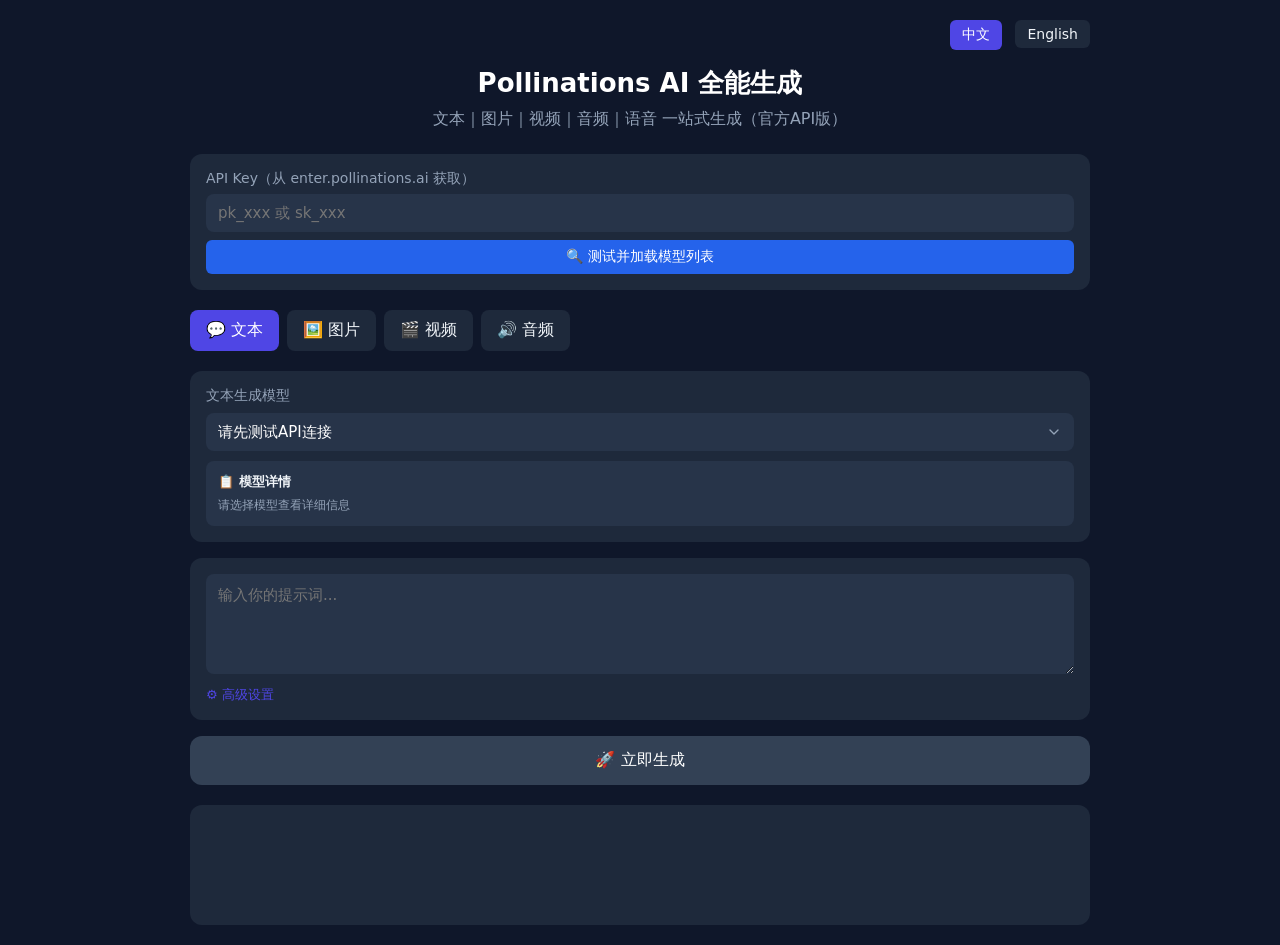
<file: Pollinations AI All-in-One Generation.html>
<!DOCTYPE html>
<html lang="zh-CN">
<head>
<meta charset="UTF-8">
<meta name="viewport" content="width=device-width, initial-scale=1.0">
<title>Pollinations AI 全能生成</title>
<style>
* {
  margin: 0;
  padding: 0;
  box-sizing: border-box;
  font-family: system-ui, -apple-system, sans-serif;
}
:root {
  --p: #4F46E5;
  --p-hover: #4338CA;
  --bg: #0F172A;
  --card: #1E293B;
  --text: #F1F5F9;
  --gray: #94A3B8;
  --radius: 12px;
}
body {
  background: var(--bg);
  color: var(--text);
  min-height: 100vh;
  padding: 20px;
}
.container {
  max-width: 900px;
  margin: 0 auto;
}
/* 语言切换按钮样式 */
.lang-switch {
  text-align: right;
  margin-bottom: 16px;
}
.lang-btn {
  padding: 6px 12px;
  background: var(--card);
  color: var(--text);
  border: none;
  border-radius: 6px;
  cursor: pointer;
  font-size: 14px;
  margin-left: 8px;
  transition: 0.2s;
}
.lang-btn.active {
  background: var(--p);
  color: white;
}
.lang-btn:hover {
  background: #273449;
}
.header {
  text-align: center;
  margin-bottom: 24px;
}
.header h1 {
  font-size: 26px;
  margin-bottom: 8px;
  color: #fff;
}
.header p {
  color: var(--gray);
}
.api-box {
  background: var(--card);
  padding: 16px;
  border-radius: var(--radius);
  margin-bottom: 20px;
}
.api-box label {
  font-size: 14px;
  color: var(--gray);
  display: block;
  margin-bottom: 6px;
}
.api-box input {
  width: 100%;
  padding: 10px 12px;
  border-radius: 8px;
  border: none;
  background: #273449;
  color: #fff;
  font-size: 15px;
}
.api-box .btn-test {
  width: 100%;
  padding: 8px;
  margin-top: 8px;
  background: #2563eb;
  color: white;
  border: none;
  border-radius: 6px;
  font-size: 14px;
  cursor: pointer;
}
.api-box .btn-test:hover {
  background: #1d4ed8;
}
.api-box .test-status {
  margin-top: 8px;
  font-size: 12px;
  padding: 6px;
  border-radius: 4px;
  display: none;
}
.api-box .test-success {
  background: #166534;
  color: #dcfce7;
  display: block;
}
.api-box .test-error {
  background: #dc2626;
  color: #fee2e2;
  display: block;
}
.tabs {
  display: flex;
  gap: 8px;
  margin-bottom: 16px;
  overflow-x: auto;
  padding-bottom: 4px;
}
.tab {
  padding: 10px 16px;
  background: var(--card);
  border-radius: 8px;
  cursor: pointer;
  white-space: nowrap;
  transition: 0.2s;
}
.tab.active {
  background: var(--p);
  color: white;
}
/* 模型选择样式 */
.model-selector {
  background: var(--card);
  padding: 16px;
  border-radius: var(--radius);
  margin-bottom: 16px;
  display: none;
}
.model-selector.active {
  display: block;
}
.model-selector label {
  font-size: 14px;
  color: var(--gray);
  display: block;
  margin-bottom: 8px;
}
.model-select {
  width: 100%;
  padding: 10px 12px;
  border-radius: 8px;
  border: none;
  background: #273449;
  color: #fff;
  font-size: 15px;
  appearance: none;
  background-image: url("data:image/svg+xml;charset=UTF-8,%3csvg xmlns='http://www.w3.org/2000/svg' viewBox='0 0 24 24' fill='none' stroke='%2394A3B8' stroke-width='2' stroke-linecap='round' stroke-linejoin='round'%3e%3cpath d='M6 9l6 6 6-6'/%3e%3c/svg%3e");
  background-repeat: no-repeat;
  background-position: right 12px center;
  background-size: 16px;
  padding-right: 40px;
}
/* 模型元数据详情面板 */
.model-metadata {
  background: #273449;
  padding: 12px;
  border-radius: 8px;
  margin-top: 10px;
  font-size: 12px;
  color: var(--gray);
  max-height: 200px;
  overflow-y: auto;
}
.model-metadata h4 {
  color: var(--text);
  font-size: 13px;
  margin-bottom: 6px;
  display: flex;
  align-items: center;
  gap: 6px;
}
.model-metadata .metadata-item {
  margin-bottom: 4px;
  padding: 4px 0;
  border-bottom: 1px solid #334155;
}
.model-metadata .metadata-key {
  color: #94A3B8;
  font-weight: 500;
}
.model-metadata .metadata-value {
  color: #F1F5F9;
  margin-left: 4px;
}
.input-box {
  background: var(--card);
  padding: 16px;
  border-radius: var(--radius);
  margin-bottom: 16px;
}
.prompt {
  width: 100%;
  min-height: 100px;
  padding: 12px;
  border-radius: 8px;
  border: none;
  background: #273449;
  color: #fff;
  resize: vertical;
  font-size: 15px;
}
/* 高级参数设置 */
.advanced-params {
  background: #273449;
  padding: 12px;
  border-radius: 8px;
  margin-top: 10px;
  display: none;
}
.advanced-params.active {
  display: block;
}
.param-row {
  display: flex;
  gap: 10px;
  margin-bottom: 8px;
  flex-wrap: wrap;
}
.param-item {
  flex: 1;
  min-width: 120px;
}
.param-item label {
  font-size: 12px;
  color: var(--gray);
  margin-bottom: 4px;
  display: block;
}
.param-item input, .param-item select {
  width: 100%;
  padding: 6px 8px;
  border-radius: 6px;
  border: none;
  background: #1E293B;
  color: #fff;
  font-size: 14px;
}
.advanced-toggle {
  font-size: 13px;
  color: var(--p);
  cursor: pointer;
  margin-top: 8px;
  display: inline-block;
}
.btn-generate {
  width: 100%;
  padding: 14px;
  background: var(--p);
  color: white;
  border: none;
  border-radius: var(--radius);
  font-size: 16px;
  font-weight: 500;
  cursor: pointer;
  transition: 0.2s;
}
.btn-generate:hover {
  background: var(--p-hover);
}
.btn-generate:disabled {
  background: #334155;
  cursor: not-allowed;
}
.result {
  margin-top: 20px;
  background: var(--card);
  padding: 16px;
  border-radius: var(--radius);
  min-height: 120px;
}
.result img, .result video, .result audio {
  max-width: 100%;
  border-radius: 8px;
  margin-top: 10px;
}
.result a {
  color: var(--p);
  text-decoration: none;
  margin-top: 8px;
  display: inline-block;
}
.loading {
  color: var(--gray);
  padding: 20px;
  text-align: center;
}
.error {
  color: #EF4444;
  padding: 12px;
}
/* 响应式优化 */
@media (max-width: 600px) {
  .param-row {
    flex-direction: column;
    gap: 8px;
  }
  .param-item {
    min-width: 100%;
  }
}
</style>
</head>
<body>
<div class="container">
  <!-- 语言切换按钮 -->
  <div class="lang-switch">
    <button class="lang-btn active" data-lang="zh">中文</button>
    <button class="lang-btn" data-lang="en">English</button>
  </div>

  <div class="header">
    <h1 data-lang-key="title">Pollinations AI 全能生成</h1>
    <p data-lang-key="subtitle">文本｜图片｜视频｜音频｜语音 一站式生成（官方API版）</p>
  </div>

  <div class="api-box">
    <label data-lang-key="api_key_label">API Key（从 enter.pollinations.ai 获取）</label>
    <input type="password" id="apiKey" placeholder="pk_xxx 或 sk_xxx" data-lang-placeholder="api_key_placeholder">
    <button class="btn-test" id="testApi" data-lang-key="test_api_btn">🔍 测试并加载模型列表</button>
    <div class="test-status" id="testStatus"></div>
  </div>

  <div class="tabs">
    <div class="tab active" data-type="text" data-lang-key="tab_text">💬 文本</div>
    <div class="tab" data-type="image" data-lang-key="tab_image">🖼️ 图片</div>
    <div class="tab" data-type="video" data-lang-key="tab_video">🎬 视频</div>
    <div class="tab" data-type="audio" data-lang-key="tab_audio">🔊 音频</div>
  </div>

  <!-- 文本模型选择 -->
  <div class="model-selector active" id="text-models">
    <label data-lang-key="text_model_label">文本生成模型</label>
    <select class="model-select" id="text-model">
      <option value="" data-lang-key="select_model_default">请先测试API连接</option>
    </select>
    <!-- 模型元数据面板 -->
    <div class="model-metadata" id="text-metadata">
      <h4 data-lang-key="model_details">📋 模型详情</h4>
      <div data-lang-key="select_model_to_view">请选择模型查看详细信息</div>
    </div>
  </div>

  <!-- 图片模型选择 -->
  <div class="model-selector" id="image-models">
    <label data-lang-key="image_model_label">图片生成模型</label>
    <select class="model-select" id="image-model">
      <option value="" data-lang-key="select_model_default">请先测试API连接</option>
    </select>
    <!-- 模型元数据面板 -->
    <div class="model-metadata" id="image-metadata">
      <h4 data-lang-key="model_details">📋 模型详情</h4>
      <div data-lang-key="select_model_to_view">请选择模型查看详细信息</div>
    </div>
  </div>

  <!-- 视频模型选择 -->
  <div class="model-selector" id="video-models">
    <label data-lang-key="video_model_label">视频生成模型</label>
    <select class="model-select" id="video-model">
      <option value="" data-lang-key="select_model_default">请先测试API连接</option>
    </select>
    <!-- 模型元数据面板 -->
    <div class="model-metadata" id="video-metadata">
      <h4 data-lang-key="model_details">📋 模型详情</h4>
      <div data-lang-key="select_model_to_view">请选择模型查看详细信息</div>
    </div>
  </div>

  <!-- 音频模型选择 -->
  <div class="model-selector" id="audio-models">
    <label data-lang-key="audio_model_label">音频生成模型</label>
    <select class="model-select" id="audio-model">
      <option value="" data-lang-key="select_model_default">请先测试API连接</option>
    </select>
    <!-- 模型元数据面板 -->
    <div class="model-metadata" id="audio-metadata">
      <h4 data-lang-key="model_details">📋 模型详情</h4>
      <div data-lang-key="select_model_to_view">请选择模型查看详细信息</div>
    </div>
  </div>

  <div class="input-box">
    <textarea class="prompt" id="prompt" placeholder="输入你的提示词..." data-lang-placeholder="prompt_placeholder"></textarea>
    <div class="advanced-toggle" id="advanced-toggle" data-lang-key="advanced_settings">⚙️ 高级设置</div>
    
    <!-- 高级参数设置 -->
    <div class="advanced-params" id="advanced-params">
      <!-- 文本参数 -->
      <div class="param-row" id="text-params">
        <div class="param-item">
          <label data-lang-key="temperature_label">温度值 (Temperature)</label>
          <input type="number" id="text-temp" value="0.7" min="0" max="2" step="0.1">
        </div>
        <div class="param-item">
          <label data-lang-key="max_tokens_label">最大长度 (Max Tokens)</label>
          <input type="number" id="text-tokens" value="2000" min="100" max="4000">
        </div>
        <div class="param-item">
          <label data-lang-key="role_label">角色</label>
          <select id="text-role">
            <option value="user" data-lang-key="role_user">用户</option>
            <option value="system" data-lang-key="role_system">系统</option>
            <option value="assistant" data-lang-key="role_assistant">助手</option>
          </select>
        </div>
      </div>

      <!-- 图片参数 -->
      <div class="param-row" id="image-params" style="display: none;">
        <div class="param-item">
          <label data-lang-key="width_label">宽度</label>
          <input type="number" id="image-width" value="1024" min="256" max="4096">
        </div>
        <div class="param-item">
          <label data-lang-key="height_label">高度</label>
          <input type="number" id="image-height" value="1024" min="256" max="4096">
        </div>
        <div class="param-item">
          <label data-lang-key="style_label">风格</label>
          <select id="image-style">
            <option value="" data-lang-key="style_default">默认</option>
            <option value="photorealistic" data-lang-key="style_photorealistic">写实</option>
            <option value="anime" data-lang-key="style_anime">动漫</option>
            <option value="digital-art" data-lang-key="style_digital_art">数字艺术</option>
            <option value="3d" data-lang-key="style_3d">3D</option>
            <option value="oil-painting" data-lang-key="style_oil_painting">油画</option>
          </select>
        </div>
      </div>

      <!-- 视频参数 -->
      <div class="param-row" id="video-params" style="display: none;">
        <div class="param-item">
          <label data-lang-key="duration_label">时长 (秒)</label>
          <input type="number" id="video-duration" value="10" min="2" max="60">
        </div>
        <div class="param-item">
          <label data-lang-key="resolution_label">分辨率</label>
          <select id="video-res">
            <option value="720p" data-lang-key="res_720p">720p</option>
            <option value="1080p" selected data-lang-key="res_1080p">1080p</option>
            <option value="4k" data-lang-key="res_4k">4K (预览)</option>
          </select>
        </div>
        <div class="param-item">
          <label data-lang-key="fps_label">帧率</label>
          <input type="number" id="video-fps" value="24" min="10" max="60">
        </div>
      </div>

      <!-- 音频参数 -->
      <div class="param-row" id="audio-params" style="display: none;">
        <div class="param-item">
          <label data-lang-key="duration_label">时长 (秒)</label>
          <input type="number" id="audio-duration" value="30" min="5" max="300">
        </div>
        <div class="param-item">
          <label data-lang-key="voice_label">语音</label>
          <select id="audio-voice">
            <option value="nova" data-lang-key="voice_nova">Nova (默认)</option>
            <option value="rachel" data-lang-key="voice_rachel">Rachel</option>
            <option value="dave" data-lang-key="voice_dave">Dave</option>
            <option value="samantha" data-lang-key="voice_samantha">Samantha</option>
            <option value="chinese-female" data-lang-key="voice_chinese_female">中文女声</option>
            <option value="chinese-male" data-lang-key="voice_chinese_male">中文男声</option>
          </select>
        </div>
        <div class="param-item">
          <label data-lang-key="format_label">格式</label>
          <select id="audio-format">
            <option value="mp3" data-lang-key="format_mp3">MP3</option>
            <option value="wav" data-lang-key="format_wav">WAV</option>
            <option value="ogg" data-lang-key="format_ogg">OGG</option>
          </select>
        </div>
      </div>
    </div>
  </div>

  <button class="btn-generate" id="generate" disabled data-lang-key="generate_btn">🚀 立即生成</button>

  <div class="result" id="result"></div>
</div>

<script>
const base = "https://gen.pollinations.ai";
let currentType = "text";
let apiKeyValid = false;
let currentLang = "zh"; // 默认语言

// 语言包定义
const translations = {
  zh: {
    title: "Pollinations AI 全能生成",
    subtitle: "文本｜图片｜视频｜音频｜语音 一站式生成（官方API版）",
    api_key_label: "API Key（从 enter.pollinations.ai 获取）",
    api_key_placeholder: "pk_xxx 或 sk_xxx",
    test_api_btn: "🔍 测试并加载模型列表",
    tab_text: "💬 文本",
    tab_image: "🖼️ 图片",
    tab_video: "🎬 视频",
    tab_audio: "🔊 音频",
    text_model_label: "文本生成模型",
    image_model_label: "图片生成模型",
    video_model_label: "视频生成模型",
    audio_model_label: "音频生成模型",
    select_model_default: "请先测试API连接",
    model_details: "📋 模型详情",
    select_model_to_view: "请选择模型查看详细信息",
    prompt_placeholder: "输入你的提示词...",
    advanced_settings: "⚙️ 高级设置",
    temperature_label: "温度值 (Temperature)",
    max_tokens_label: "最大长度 (Max Tokens)",
    role_label: "角色",
    role_user: "用户",
    role_system: "系统",
    role_assistant: "助手",
    width_label: "宽度",
    height_label: "高度",
    style_label: "风格",
    style_default: "默认",
    style_photorealistic: "写实",
    style_anime: "动漫",
    style_digital_art: "数字艺术",
    style_3d: "3D",
    style_oil_painting: "油画",
    duration_label: "时长 (秒)",
    resolution_label: "分辨率",
    res_720p: "720p",
    res_1080p: "1080p",
    res_4k: "4K (预览)",
    fps_label: "帧率",
    voice_label: "语音",
    voice_nova: "Nova (默认)",
    voice_rachel: "Rachel",
    voice_dave: "Dave",
    voice_samantha: "Samantha",
    voice_chinese_female: "中文女声",
    voice_chinese_male: "中文男声",
    format_label: "格式",
    format_mp3: "MP3",
    format_wav: "WAV",
    format_ogg: "OGG",
    generate_btn: "🚀 立即生成",
    // 动态文本
    test_connecting: "🔄 正在测试API连接并加载模型列表...",
    test_success: "✅ API验证成功，模型列表已加载（含完整元数据）",
    test_error_empty: "❌ 请输入有效的API Key",
    generating_text: "⏳ 正在生成文本，请稍候...",
    generating_image: "⏳ 正在生成图片，请稍候...",
    generating_video: "⏳ 正在生成视频，请稍候...",
    generating_audio: "⏳ 正在生成音频，请稍候...",
    error_api_required: "❌ 请先测试并验证API Key",
    error_api_empty: "❌ 请输入 Pollinations API Key",
    error_prompt_empty: "❌ 请输入提示词",
    error_model_required: "❌ 请选择有效的生成模型",
    download_image: "📥 下载图片",
    download_video: "📥 下载视频",
    download_audio: "📥 下载音频",
    using_model: "使用模型",
    temperature: "温度值",
    max_tokens: "Max Tokens",
    dimensions: "尺寸",
    duration: "时长",
    resolution: "分辨率",
    fps: "帧率",
    voice: "语音",
    format: "格式",
    model_id: "ID",
    pricing: "定价",
    capabilities: "核心能力",
    metadata: "元数据",
    select_model_to_view_details: "请选择模型查看完整的定价、能力和元数据信息",
    browser_not_support_video: "你的浏览器不支持视频播放",
    browser_not_support_audio: "你的浏览器不支持音频播放",
    no_result: "无返回结果",
    generating_failed: "生成失败"
  },
  en: {
    title: "Pollinations AI All-in-One Generation",
    subtitle: "Text | Image | Video | Audio | Voice One-stop Generation (Official API Version)",
    api_key_label: "API Key (Get from enter.pollinations.ai)",
    api_key_placeholder: "pk_xxx or sk_xxx",
    test_api_btn: "🔍 Test and Load Model List",
    tab_text: "💬 Text",
    tab_image: "🖼️ Image",
    tab_video: "🎬 Video",
    tab_audio: "🔊 Audio",
    text_model_label: "Text Generation Model",
    image_model_label: "Image Generation Model",
    video_model_label: "Video Generation Model",
    audio_model_label: "Audio Generation Model",
    select_model_default: "Please test API connection first",
    model_details: "📋 Model Details",
    select_model_to_view: "Please select a model to view details",
    prompt_placeholder: "Enter your prompt...",
    advanced_settings: "⚙️ Advanced Settings",
    temperature_label: "Temperature",
    max_tokens_label: "Max Tokens",
    role_label: "Role",
    role_user: "User",
    role_system: "System",
    role_assistant: "Assistant",
    width_label: "Width",
    height_label: "Height",
    style_label: "Style",
    style_default: "Default",
    style_photorealistic: "Photorealistic",
    style_anime: "Anime",
    style_digital_art: "Digital Art",
    style_3d: "3D",
    style_oil_painting: "Oil Painting",
    duration_label: "Duration (seconds)",
    resolution_label: "Resolution",
    res_720p: "720p",
    res_1080p: "1080p",
    res_4k: "4K (Preview)",
    fps_label: "FPS",
    voice_label: "Voice",
    voice_nova: "Nova (Default)",
    voice_rachel: "Rachel",
    voice_dave: "Dave",
    voice_samantha: "Samantha",
    voice_chinese_female: "Chinese Female",
    voice_chinese_male: "Chinese Male",
    format_label: "Format",
    format_mp3: "MP3",
    format_wav: "WAV",
    format_ogg: "OGG",
    generate_btn: "🚀 Generate Now",
    // 动态文本
    test_connecting: "🔄 Testing API connection and loading model list...",
    test_success: "✅ API verification successful, model list loaded (with full metadata)",
    test_error_empty: "❌ Please enter a valid API Key",
    generating_text: "⏳ Generating text, please wait...",
    generating_image: "⏳ Generating image, please wait...",
    generating_video: "⏳ Generating video, please wait...",
    generating_audio: "⏳ Generating audio, please wait...",
    error_api_required: "❌ Please test and verify API Key first",
    error_api_empty: "❌ Please enter Pollinations API Key",
    error_prompt_empty: "❌ Please enter a prompt",
    error_model_required: "❌ Please select a valid generation model",
    download_image: "📥 Download Image",
    download_video: "📥 Download Video",
    download_audio: "📥 Download Audio",
    using_model: "Using Model",
    temperature: "Temperature",
    max_tokens: "Max Tokens",
    dimensions: "Dimensions",
    duration: "Duration",
    resolution: "Resolution",
    fps: "FPS",
    voice: "Voice",
    format: "Format",
    model_id: "ID",
    pricing: "Pricing",
    capabilities: "Core Capabilities",
    metadata: "Metadata",
    select_model_to_view_details: "Please select a model to view full pricing, capabilities and metadata",
    browser_not_support_video: "Your browser does not support video playback",
    browser_not_support_audio: "Your browser does not support audio playback",
    no_result: "No results returned",
    generating_failed: "Generation failed"
  }
};

// 语言切换函数
function switchLanguage(lang) {
  currentLang = lang;
  
  // 更新按钮状态
  document.querySelectorAll('.lang-btn').forEach(btn => {
    btn.classList.toggle('active', btn.dataset.lang === lang);
  });
  
  // 更新静态文本
  document.querySelectorAll('[data-lang-key]').forEach(el => {
    const key = el.dataset.langKey;
    if (translations[lang][key]) {
      el.textContent = translations[lang][key];
    }
  });
  
  // 更新占位符
  document.querySelectorAll('[data-lang-placeholder]').forEach(el => {
    const key = el.dataset.langPlaceholder;
    if (translations[lang][key]) {
      el.placeholder = translations[lang][key];
    }
  });
  
  // 更新模型选择器中的默认选项
  document.querySelectorAll('.model-select option[value=""]').forEach(el => {
    el.textContent = translations[lang].select_model_default;
  });
  
  // 更新模型元数据面板默认文本
  document.querySelectorAll('.model-metadata h4').forEach(el => {
    el.textContent = translations[lang].model_details;
  });
  document.querySelectorAll('.model-metadata div[data-lang-key="select_model_to_view"]').forEach(el => {
    el.textContent = translations[lang].select_model_to_view;
  });
  
  // 更新生成按钮文本
  document.getElementById('generate').textContent = translations[lang].generate_btn;
  
  // 更新模型元数据显示（如果已选择模型）
  updateModelMetadata(currentType);
}

// 绑定语言切换事件
document.querySelectorAll('.lang-btn').forEach(btn => {
  btn.addEventListener('click', () => {
    switchLanguage(btn.dataset.lang);
  });
});

// 存储所有模型的完整元数据
let allModelsMetadata = {
  text: {},
  image: {},
  video: {},
  audio: {}
};

// 模型配置映射（严格遵循官方API文档）
const modelEndpoints = {
  text: "/text/models",          // 官方文档：GET /text/models
  image: "/image/models",        // 官方文档：GET /image/models
  video: "/video/models",        // 官方文档：GET /video/models
  audio: "/audio/models"         // 官方文档：GET /audio/models
};

const generateEndpoints = {
  text: "/v1/chat/completions",  // 官方OpenAI兼容接口
  image: "/image",
  video: "/video",
  audio: "/audio"
};

// 标签切换
document.querySelectorAll(".tab").forEach(tab => {
  tab.addEventListener("click", () => {
    // 切换标签激活状态
    document.querySelectorAll(".tab").forEach(t => t.classList.remove("active"));
    tab.classList.add("active");
    currentType = tab.dataset.type;
    
    // 切换模型选择器
    document.querySelectorAll(".model-selector").forEach(ms => ms.classList.remove("active"));
    document.getElementById(`${currentType}-models`).classList.add("active");
    
    // 切换高级参数
    document.querySelectorAll(".param-row").forEach(pr => pr.style.display = "none");
    if (currentType !== "text") {
      document.getElementById(`${currentType}-params`).style.display = "flex";
    } else {
      document.getElementById("text-params").style.display = "flex";
    }
    
    // 更新模型元数据显示
    updateModelMetadata(currentType);
  });
});

// 高级设置切换
document.getElementById("advanced-toggle").addEventListener("click", () => {
  document.getElementById("advanced-params").classList.toggle("active");
});

// 测试API并加载模型列表
document.getElementById("testApi").addEventListener("click", async () => {
  const key = document.getElementById("apiKey").value.trim();
  const testStatus = document.getElementById("testStatus");
  const generateBtn = document.getElementById("generate");
  
  // 验证API Key
  if (!key) {
    testStatus.className = "test-status test-error";
    testStatus.textContent = translations[currentLang].test_error_empty;
    return;
  }
  
  // 显示加载状态
  testStatus.className = "test-status test-success";
  testStatus.textContent = translations[currentLang].test_connecting;
  document.getElementById("testApi").disabled = true;
  generateBtn.disabled = true;
  
  try {
    // 1. 先测试API连通性（调用通用模型列表接口）
    const testResponse = await fetch(`${base}/models`, {
      method: "GET",
      headers: {
        "Authorization": `Bearer ${key}`,
        "Content-Type": "application/json"
      },
      timeout: 10000
    });
    
    if (!testResponse.ok) {
      throw new Error(`API verification failed: ${testResponse.status} ${testResponse.statusText}`);
    }
    
    // 2. 按类型加载各模块的模型列表（严格遵循官方文档的接口）
    const modelTypes = ["text", "image", "video", "audio"];
    for (const type of modelTypes) {
      try {
        const modelResponse = await fetch(`${base}${modelEndpoints[type]}`, {
          method: "GET",
          headers: {
            "Authorization": `Bearer ${key}`,
            "Content-Type": "application/json"
          },
          timeout: 10000
        });
        
        if (modelResponse.ok) {
          const models = await modelResponse.json();
          // 修复：存储完整元数据
          allModelsMetadata[type] = processModelMetadata(models);
          // 填充模型列表
          populateModelList(`${type}-model`, allModelsMetadata[type], type);
        } else {
          // 如果特定类型模型接口失败，使用备用默认列表（兼容官方文档）
          console.warn(`Failed to load ${type} model list, using default list`);
          const defaultModels = getDefaultModelsWithMetadata(type);
          allModelsMetadata[type] = defaultModels;
          populateModelList(`${type}-model`, defaultModels, type);
        }
      } catch (e) {
        // 容错处理：单个类型加载失败不影响整体
        console.warn(`Error loading ${type} model list:`, e);
        const defaultModels = getDefaultModelsWithMetadata(type);
        allModelsMetadata[type] = defaultModels;
        populateModelList(`${type}-model`, defaultModels, type);
      }
    }
    
    // 标记API有效
    apiKeyValid = true;
    testStatus.className = "test-status test-success";
    testStatus.textContent = translations[currentLang].test_success;
    generateBtn.disabled = false;
    
    // 初始化显示文本模型元数据
    updateModelMetadata("text");
    
  } catch (e) {
    // 错误处理
    apiKeyValid = false;
    testStatus.className = "test-status test-error";
    testStatus.textContent = `❌ ${e.message}`;
    generateBtn.disabled = true;
    
    // 清空所有模型选择器
    modelTypes.forEach(type => {
      const select = document.getElementById(`${type}-model`);
      select.innerHTML = `<option value="">${translations[currentLang].select_model_default}: ${e.message}</option>`;
      document.getElementById(`${type}-metadata`).innerHTML = `<h4>${translations[currentLang].model_details}</h4><div class="error">Loading failed: ${e.message}</div>`;
    });
  } finally {
    document.getElementById("testApi").disabled = false;
  }
});

// 处理模型元数据（兼容官方返回的多种格式）
function processModelMetadata(models) {
  const metadata = {};
  
  // 情况1: 数组格式 ["model1", "model2"]
  if (Array.isArray(models)) {
    models.forEach(modelId => {
      metadata[modelId] = {
        id: modelId,
        name: modelId,
        pricing: translations[currentLang].pricing + ": N/A",
        capabilities: "Basic generation capabilities",
        metadata: {
          type: modelId.includes("flux") ? "image" : 
                modelId.includes("sd") ? "image" :
                modelId.includes("gpt") ? "text" :
                modelId.includes("music") ? "audio" : "video",
          status: "available"
        }
      };
    });
  }
  // 情况2: OpenAI格式 { data: [{ id: "model1", ... }] }
  else if (models.data && Array.isArray(models.data)) {
    models.data.forEach(item => {
      metadata[item.id] = {
        id: item.id,
        name: item.name || item.id,
        pricing: item.pricing || translations[currentLang].pricing + ": N/A",
        capabilities: item.capabilities || "Not specified",
        metadata: item.metadata || {}
      };
    });
  }
  // 情况3: 对象格式 { "model1": { ... }, ... }
  else if (typeof models === "object" && models !== null) {
    Object.entries(models).forEach(([key, value]) => {
      metadata[key] = {
        id: key,
        name: value.name || key,
        pricing: value.pricing || translations[currentLang].pricing + ": N/A",
        capabilities: value.capabilities || "Not specified",
        metadata: value.metadata || {}
      };
    });
  }
  
  return metadata;
}

// 获取带元数据的默认模型列表（官方文档推荐）
function getDefaultModelsWithMetadata(type) {
  const t = currentLang;
  const defaultModels = {
    text: {
      "openai": {
        id: "openai",
        name: t === "zh" ? "OpenAI (GPT-3.5/4)" : "OpenAI (GPT-3.5/4)",
        pricing: t === "zh" ? "按Token计费 (≈$0.0015/1K Tokens)" : "Token-based pricing (≈$0.0015/1K Tokens)",
        capabilities: t === "zh" ? "通用文本生成、对话、总结、翻译" : "General text generation, conversation, summarization, translation",
        metadata: {
          max_tokens: 4000,
          temperature_range: [0, 2],
          supported_languages: t === "zh" ? ["中文", "英文", "日文", "韩文"] : ["zh", "en", "ja", "ko"],
          status: "available"
        }
      },
      "llama3": {
        id: "llama3",
        name: t === "zh" ? "Llama 3" : "Llama 3",
        pricing: t === "zh" ? "免费/按量计费" : "Free/Pay-as-you-go",
        capabilities: t === "zh" ? "开源大模型、文本生成、代码生成" : "Open-source large model, text generation, code generation",
        metadata: {
          max_tokens: 8000,
          temperature_range: [0, 1.5],
          supported_languages: t === "zh" ? ["英文", "中文"] : ["en", "zh"],
          status: "available"
        }
      },
      "mistral": {
        id: "mistral",
        name: t === "zh" ? "Mistral" : "Mistral",
        pricing: t === "zh" ? "按量计费 (≈$0.0007/1K Tokens)" : "Pay-as-you-go (≈$0.0007/1K Tokens)",
        capabilities: t === "zh" ? "快速文本生成、低延迟" : "Fast text generation, low latency",
        metadata: {
          max_tokens: 4000,
          temperature_range: [0, 2],
          supported_languages: t === "zh" ? ["英文"] : ["en"],
          status: "available"
        }
      },
      "gemini": {
        id: "gemini",
        name: t === "zh" ? "Gemini" : "Gemini",
        pricing: t === "zh" ? "按Token计费 (≈$0.0012/1K Tokens)" : "Token-based pricing (≈$0.0012/1K Tokens)",
        capabilities: t === "zh" ? "多模态理解、文本生成" : "Multimodal understanding, text generation",
        metadata: {
          max_tokens: 4000,
          temperature_range: [0, 2],
          supported_languages: t === "zh" ? ["中文", "英文"] : ["zh", "en"],
          status: "available"
        }
      },
      "claude": {
        id: "claude",
        name: t === "zh" ? "Claude" : "Claude",
        pricing: t === "zh" ? "按Token计费 (≈$0.002/1K Tokens)" : "Token-based pricing (≈$0.002/1K Tokens)",
        capabilities: t === "zh" ? "长文本处理、安全性高" : "Long text processing, high security",
        metadata: {
          max_tokens: 100000,
          temperature_range: [0, 1],
          supported_languages: t === "zh" ? ["英文"] : ["en"],
          status: "available"
        }
      }
    },
    image: {
      "flux": {
        id: "flux",
        name: t === "zh" ? "Flux (默认)" : "Flux (Default)",
        pricing: t === "zh" ? "$0.02/张 (1024x1024)" : "$0.02/image (1024x1024)",
        capabilities: t === "zh" ? "高质量图片生成、细节丰富" : "High-quality image generation, rich details",
        metadata: {
          resolution: ["256x256", "512x512", "1024x1024", "2048x2048"],
          style: t === "zh" ? ["写实", "动漫", "数字艺术", "3D"] : ["Photorealistic", "Anime", "Digital Art", "3D"],
          inference_time: t === "zh" ? "3-5秒" : "3-5 seconds",
          status: "available"
        }
      },
      "flux-realism": {
        id: "flux-realism",
        name: t === "zh" ? "Flux Realism" : "Flux Realism",
        pricing: t === "zh" ? "$0.03/张 (1024x1024)" : "$0.03/image (1024x1024)",
        capabilities: t === "zh" ? "超写实图片生成、照片级质量" : "Ultra-realistic image generation, photo-level quality",
        metadata: {
          resolution: ["512x512", "1024x1024"],
          style: t === "zh" ? ["写实", "人像", "风景"] : ["Photorealistic", "Portrait", "Landscape"],
          inference_time: t === "zh" ? "4-6秒" : "4-6 seconds",
          status: "available"
        }
      },
      "flux-anime": {
        id: "flux-anime",
        name: t === "zh" ? "Flux Anime" : "Flux Anime",
        pricing: t === "zh" ? "$0.02/张 (1024x1024)" : "$0.02/image (1024x1024)",
        capabilities: t === "zh" ? "动漫风格图片生成、二次元" : "Anime style image generation, 2D",
        metadata: {
          resolution: ["512x512", "1024x1024", "2048x2048"],
          style: t === "zh" ? ["动漫", "二次元", "插画"] : ["Anime", "2D", "Illustration"],
          inference_time: t === "zh" ? "3-5秒" : "3-5 seconds",
          status: "available"
        }
      },
      "sd3": {
        id: "sd3",
        name: t === "zh" ? "Stable Diffusion 3" : "Stable Diffusion 3",
        pricing: t === "zh" ? "$0.015/张 (1024x1024)" : "$0.015/image (1024x1024)",
        capabilities: t === "zh" ? "开源图片生成、自定义模型" : "Open-source image generation, custom models",
        metadata: {
          resolution: ["256x256", "512x512", "1024x1024"],
          style: t === "zh" ? ["通用", "艺术", "概念"] : ["General", "Art", "Concept"],
          inference_time: t === "zh" ? "5-7秒" : "5-7 seconds",
          status: "available"
        }
      },
      "sdxl": {
        id: "sdxl",
        name: t === "zh" ? "Stable Diffusion XL" : "Stable Diffusion XL",
        pricing: t === "zh" ? "$0.01/张 (1024x1024)" : "$0.01/image (1024x1024)",
        capabilities: t === "zh" ? "开源图片生成、高分辨率" : "Open-source image generation, high resolution",
        metadata: {
          resolution: ["512x512", "1024x1024", "4096x4096"],
          style: t === "zh" ? ["通用", "写实", "艺术"] : ["General", "Photorealistic", "Art"],
          inference_time: t === "zh" ? "4-6秒" : "4-6 seconds",
          status: "available"
        }
      },
      "dall-e-3": {
        id: "dall-e-3",
        name: t === "zh" ? "DALL-E 3" : "DALL-E 3",
        pricing: t === "zh" ? "$0.04/张 (1024x1024)" : "$0.04/image (1024x1024)",
        capabilities: t === "zh" ? "高质量图片生成、文字理解" : "High-quality image generation, text understanding",
        metadata: {
          resolution: ["1024x1024", "1792x1024", "1024x1792"],
          style: t === "zh" ? ["通用", "写实", "艺术"] : ["General", "Photorealistic", "Art"],
          inference_time: t === "zh" ? "5-8秒" : "5-8 seconds",
          status: "available"
        }
      },
      "kandinsky": {
        id: "kandinsky",
        name: t === "zh" ? "Kandinsky" : "Kandinsky",
        pricing: t === "zh" ? "$0.01/张 (1024x1024)" : "$0.01/image (1024x1024)",
        capabilities: t === "zh" ? "艺术风格图片生成、抽象" : "Art style image generation, abstract",
        metadata: {
          resolution: ["512x512", "1024x1024"],
          style: t === "zh" ? ["艺术", "抽象", "油画"] : ["Art", "Abstract", "Oil Painting"],
          inference_time: t === "zh" ? "3-5秒" : "3-5 seconds",
          status: "available"
        }
      }
    },
    video: {
      "gen2": {
        id: "gen2",
        name: t === "zh" ? "Runway Gen2 (默认)" : "Runway Gen2 (Default)",
        pricing: t === "zh" ? "$0.10/秒 (1080p)" : "$0.10/second (1080p)",
        capabilities: t === "zh" ? "文本生成视频、图片转视频" : "Text-to-video, image-to-video",
        metadata: {
          duration: [2, 60],
          resolution: ["720p", "1080p"],
          fps: [10, 30],
          inference_time: t === "zh" ? "10-30秒" : "10-30 seconds",
          status: "available"
        }
      },
      "pika": {
        id: "pika",
        name: t === "zh" ? "Pika Labs" : "Pika Labs",
        pricing: t === "zh" ? "$0.08/秒 (1080p)" : "$0.08/second (1080p)",
        capabilities: t === "zh" ? "动漫视频生成、风格化视频" : "Anime video generation, stylized video",
        metadata: {
          duration: [2, 30],
          resolution: ["720p", "1080p"],
          fps: [15, 30],
          inference_time: t === "zh" ? "15-40秒" : "15-40 seconds",
          status: "available"
        }
      },
      "zeroscope": {
        id: "zeroscope",
        name: t === "zh" ? "Zeroscope" : "Zeroscope",
        pricing: t === "zh" ? "$0.05/秒 (1080p)" : "$0.05/second (1080p)",
        capabilities: t === "zh" ? "开源视频生成、短片段" : "Open-source video generation, short clips",
        metadata: {
          duration: [2, 10],
          resolution: ["720p", "1080p"],
          fps: [24, 30],
          inference_time: t === "zh" ? "8-20秒" : "8-20 seconds",
          status: "available"
        }
      },
      "sora": {
        id: "sora",
        name: t === "zh" ? "Sora (预览)" : "Sora (Preview)",
        pricing: t === "zh" ? "邀请制/未公开" : "Invitation-only/Not public",
        capabilities: t === "zh" ? "长视频生成、高分辨率" : "Long video generation, high resolution",
        metadata: {
          duration: [10, 60],
          resolution: ["1080p", "4K"],
          fps: [24, 60],
          inference_time: t === "zh" ? "30-120秒" : "30-120 seconds",
          status: "preview"
        }
      }
    },
    audio: {
      "musicgen": {
        id: "musicgen",
        name: t === "zh" ? "MusicGen (默认)" : "MusicGen (Default)",
        pricing: t === "zh" ? "$0.005/秒" : "$0.005/second",
        capabilities: t === "zh" ? "文本生成音乐、背景音乐" : "Text-to-music, background music",
        metadata: {
          duration: [5, 300],
          format: ["mp3", "wav", "ogg"],
          genres: t === "zh" ? ["流行", "古典", "电子", "摇滚"] : ["Pop", "Classical", "Electronic", "Rock"],
          inference_time: t === "zh" ? "5-15秒" : "5-15 seconds",
          status: "available"
        }
      },
      "audiogen": {
        id: "audiogen",
        name: t === "zh" ? "AudioGen" : "AudioGen",
        pricing: t === "zh" ? "$0.003/秒" : "$0.003/second",
        capabilities: t === "zh" ? "文本生成音效、环境音" : "Text-to-sound effects, ambient sounds",
        metadata: {
          duration: [1, 60],
          format: ["mp3", "wav"],
          categories: t === "zh" ? ["自然", "城市", "科幻", "游戏"] : ["Nature", "City", "Sci-Fi", "Game"],
          inference_time: t === "zh" ? "3-10秒" : "3-10 seconds",
          status: "available"
        }
      },
      "riffusion": {
        id: "riffusion",
        name: t === "zh" ? "Riffusion" : "Riffusion",
        pricing: t === "zh" ? "$0.004/秒" : "$0.004/second",
        capabilities: t === "zh" ? "文本生成音乐、旋律" : "Text-to-music, melodies",
        metadata: {
          duration: [5, 120],
          format: ["mp3", "wav"],
          genres: t === "zh" ? ["电子", "嘻哈", "爵士", "古典"] : ["Electronic", "Hip-hop", "Jazz", "Classical"],
          inference_time: t === "zh" ? "4-12秒" : "4-12 seconds",
          status: "available"
        }
      },
      "tts-1": {
        id: "tts-1",
        name: t === "zh" ? "TTS-1 (语音合成)" : "TTS-1 (Text-to-Speech)",
        pricing: t === "zh" ? "$0.001/秒" : "$0.001/second",
        capabilities: t === "zh" ? "文本转语音、多语言" : "Text-to-speech, multilingual",
        metadata: {
          duration: [1, 300],
          voices: t === "zh" ? ["nova", "rachel", "dave", "中文女声", "中文男声"] : ["nova", "rachel", "dave", "Chinese Female", "Chinese Male"],
          format: ["mp3", "wav", "ogg"],
          inference_time: t === "zh" ? "1-5秒" : "1-5 seconds",
          status: "available"
        }
      },
      "elevenlabs": {
        id: "elevenlabs",
        name: t === "zh" ? "ElevenLabs (高质量语音)" : "ElevenLabs (High-quality Voice)",
        pricing: t === "zh" ? "$0.002/秒" : "$0.002/second",
        capabilities: t === "zh" ? "高质量语音合成、情感语音" : "High-quality speech synthesis, emotional voice",
        metadata: {
          duration: [1, 300],
          voices: t === "zh" ? ["nova", "rachel", "dave", "中文女声", "中文男声"] : ["nova", "rachel", "dave", "Chinese Female", "Chinese Male"],
          format: ["mp3", "wav"],
          inference_time: t === "zh" ? "2-8秒" : "2-8 seconds",
          status: "available"
        }
      }
    }
  };
  
  return defaultModels[type] || {};
}

// 填充从API获取的模型列表
function populateModelList(selectId, modelsMetadata, type) {
  const select = document.getElementById(selectId);
  select.innerHTML = "";
  
  // 添加默认选项
  const defaultOption = document.createElement("option");
  defaultOption.value = "";
  defaultOption.textContent = translations[currentLang].select_model_default;
  select.appendChild(defaultOption);
  
  // 添加模型选项
  const modelKeys = Object.keys(modelsMetadata);
  if (modelKeys.length > 0) {
    modelKeys.forEach(modelId => {
      const model = modelsMetadata[modelId];
      const option = document.createElement("option");
      option.value = modelId;
      option.textContent = model.name || modelId;
      select.appendChild(option);
    });
  } else {
    // 如果没有获取到模型，使用默认列表
    const defaultModels = getDefaultModelsWithMetadata(type);
    Object.keys(defaultModels).forEach(modelId => {
      const model = defaultModels[modelId];
      const option = document.createElement("option");
      option.value = modelId;
      option.textContent = model.name || modelId;
      select.appendChild(option);
    });
  }
  
  // 添加模型选择事件监听
  select.addEventListener("change", () => {
    updateModelMetadata(type);
  });
}

// 更新模型元数据显示
function updateModelMetadata(type) {
  const modelSelect = document.getElementById(`${type}-model`);
  const metadataPanel = document.getElementById(`${type}-metadata`);
  const selectedModelId = modelSelect.value;
  const t = currentLang;
  
  if (!selectedModelId || !allModelsMetadata[type][selectedModelId]) {
    metadataPanel.innerHTML = `
      <h4>${translations[t].model_details}</h4>
      <div>${translations[t].select_model_to_view_details}</div>
    `;
    return;
  }
  
  const model = allModelsMetadata[type][selectedModelId];
  
  // 构建元数据HTML
  let metadataHtml = `<h4>${translations[t].model_details}: ${model.name || model.id}</h4>`;
  
  // 基础信息
  metadataHtml += `
    <div class="metadata-item">
      <span class="metadata-key">${translations[t].model_id}:</span>
      <span class="metadata-value">${model.id}</span>
    </div>
    <div class="metadata-item">
      <span class="metadata-key">${translations[t].pricing}:</span>
      <span class="metadata-value">${model.pricing || translations[t].pricing + ": N/A"}</span>
    </div>
    <div class="metadata-item">
      <span class="metadata-key">${translations[t].capabilities}:</span>
      <span class="metadata-value">${model.capabilities || "Not specified"}</span>
    </div>
  `;
  
  // 详细元数据
  if (model.metadata && Object.keys(model.metadata).length > 0) {
    metadataHtml += `<div class="metadata-item"><span class="metadata-key">${translations[t].metadata}:</span></div>`;
    Object.entries(model.metadata).forEach(([key, value]) => {
      let displayValue = value;
      if (Array.isArray(value)) {
        displayValue = value.join(", ");
      } else if (typeof value === "object" && value !== null) {
        displayValue = JSON.stringify(value);
      }
      
      metadataHtml += `
        <div class="metadata-item" style="padding-left: 10px;">
          <span class="metadata-key">${key}:</span>
          <span class="metadata-value">${displayValue}</span>
        </div>
      `;
    });
  }
  
  metadataPanel.innerHTML = metadataHtml;
}

// 生成按钮点击事件
document.getElementById("generate").addEventListener("click", async () => {
  const key = document.getElementById("apiKey").value.trim();
  const prompt = document.getElementById("prompt").value.trim();
  const res = document.getElementById("result");
  const t = currentLang;

  // 前置验证
  if (!apiKeyValid) {
    res.innerHTML = `<div class="error">${translations[t].error_api_required}</div>`;
    return;
  }
  if (!key) {
    res.innerHTML = `<div class="error">${translations[t].error_api_empty}</div>`;
    return;
  }
  if (!prompt) {
    res.innerHTML = `<div class="error">${translations[t].error_prompt_empty}</div>`;
    return;
  }

  // 获取当前选择的模型
  const modelSelect = document.getElementById(`${currentType}-model`);
  const selectedModel = modelSelect.value;
  
  if (!selectedModel) {
    res.innerHTML = `<div class="error">${translations[t].error_model_required}</div>`;
    return;
  }

  const btn = document.getElementById("generate");
  btn.disabled = true;
  btn.textContent = translations[t].generate_btn.replace("🚀 ", "") + "ing...";
  
  // 根据类型显示不同的加载文本
  let loadingText = "";
  switch(currentType) {
    case "text": loadingText = translations[t].generating_text; break;
    case "image": loadingText = translations[t].generating_image; break;
    case "video": loadingText = translations[t].generating_video; break;
    case "audio": loadingText = translations[t].generating_audio; break;
  }
  res.innerHTML = `<div class="loading">${loadingText}</div>`;

  try {
    if (currentType === "text") {
      // 文本生成 - 严格遵循OpenAI兼容接口规范
      const temperature = parseFloat(document.getElementById("text-temp").value);
      const maxTokens = parseInt(document.getElementById("text-tokens").value);
      const role = document.getElementById("text-role").value;

      const r = await fetch(`${base}${generateEndpoints.text}`, {
        method: "POST",
        headers: {
          "Authorization": `Bearer ${key}`,
          "Content-Type": "application/json"
        },
        body: JSON.stringify({
          model: selectedModel,
          messages: [{ 
            role: role, 
            content: prompt 
          }],
          temperature: temperature,
          max_tokens: maxTokens
        })
      });

      if (!r.ok) {
        throw new Error(`API request failed: ${r.status} ${r.statusText}`);
      }

      const d = await r.json();
      res.innerHTML = `
        <div style="white-space: pre-wrap; line-height: 1.6;">${d.choices?.[0]?.message?.content || translations[t].no_result}</div>
        <div style="margin-top: 10px; font-size: 12px; color: var(--gray);">
          ${translations[t].using_model}: ${selectedModel} | ${translations[t].temperature}: ${temperature} | ${translations[t].max_tokens}: ${maxTokens}
        </div>
      `;
    } 
    else if (currentType === "image") {
      // 图片生成 - 严格遵循官方/image接口规范
      const width = document.getElementById("image-width").value;
      const height = document.getElementById("image-height").value;
      const style = document.getElementById("image-style").value;
      
      // 构建参数（完全匹配官方文档的参数名）
      let imageParams = new URLSearchParams({
        width: width,
        height: height,
        model: selectedModel,
        key: key
      });
      
      if (style) imageParams.append("style", style);
      
      const encodedPrompt = encodeURIComponent(prompt);
      const url = `${base}${generateEndpoints.image}/${encodedPrompt}?${imageParams.toString()}`;
      
      res.innerHTML = `
        <div style="color: var(--gray); margin-bottom: 10px;">${translations[t].using_model}: ${selectedModel} | ${translations[t].dimensions}: ${width}x${height}</div>
        <img src="${url}" alt="${t === 'zh' ? 'Pollinations生成图片' : 'Pollinations Generated Image'}" loading="lazy">
        <a href="${url}" target="_blank" download>${translations[t].download_image}</a>
      `;
    } 
    else if (currentType === "video") {
      // 视频生成 - 严格遵循官方/video接口规范
      const duration = document.getElementById("video-duration").value;
      const resolution = document.getElementById("video-res").value;
      const fps = document.getElementById("video-fps").value;
      
      let videoParams = new URLSearchParams({
        duration: duration,
        resolution: resolution,
        fps: fps,
        model: selectedModel,
        key: key
      });
      
      const encodedPrompt = encodeURIComponent(prompt);
      const url = `${base}${generateEndpoints.video}/${encodedPrompt}?${videoParams.toString()}`;
      
      res.innerHTML = `
        <div style="color: var(--gray); margin-bottom: 10px;">${translations[t].using_model}: ${selectedModel} | ${translations[t].duration}: ${duration}s | ${translations[t].resolution}: ${resolution} | ${translations[t].fps}: ${fps}</div>
        <video controls src="${url}" poster="https://pollinations.ai/p/${encodedPrompt}?width=640&height=360">
          ${translations[t].browser_not_support_video}
        </video>
        <a href="${url}" target="_blank" download>${translations[t].download_video}</a>
      `;
    } 
    else if (currentType === "audio") {
      // 音频生成 - 严格遵循官方/audio接口规范
      const duration = document.getElementById("audio-duration").value;
      const voice = document.getElementById("audio-voice").value;
      const format = document.getElementById("audio-format").value;
      
      let audioParams = new URLSearchParams({
        duration: duration,
        voice: voice,
        format: format,
        model: selectedModel,
        key: key
      });
      
      const encodedPrompt = encodeURIComponent(prompt);
      const url = `${base}${generateEndpoints.audio}/${encodedPrompt}?${audioParams.toString()}`;
      
      res.innerHTML = `
        <div style="color: var(--gray); margin-bottom: 10px;">${translations[t].using_model}: ${selectedModel} | ${translations[t].duration}: ${duration}s | ${translations[t].voice}: ${voice} | ${translations[t].format}: ${format}</div>
        <audio controls src="${url}">
          ${translations[t].browser_not_support_audio}
        </audio>
        <a href="${url}" target="_blank" download>${translations[t].download_audio}</a>
      `;
    }
  } catch (e) {
    res.innerHTML = `<div class="error">❌ ${translations[t].generating_failed}：${e.message}</div>`;
    console.error("Generation error:", e);
  } finally {
    btn.disabled = false;
    btn.textContent = translations[t].generate_btn;
  }
});

// 初始化 - 显示文本参数
document.getElementById("text-params").style.display = "flex";
</script>
</body>
</html>
</file>
